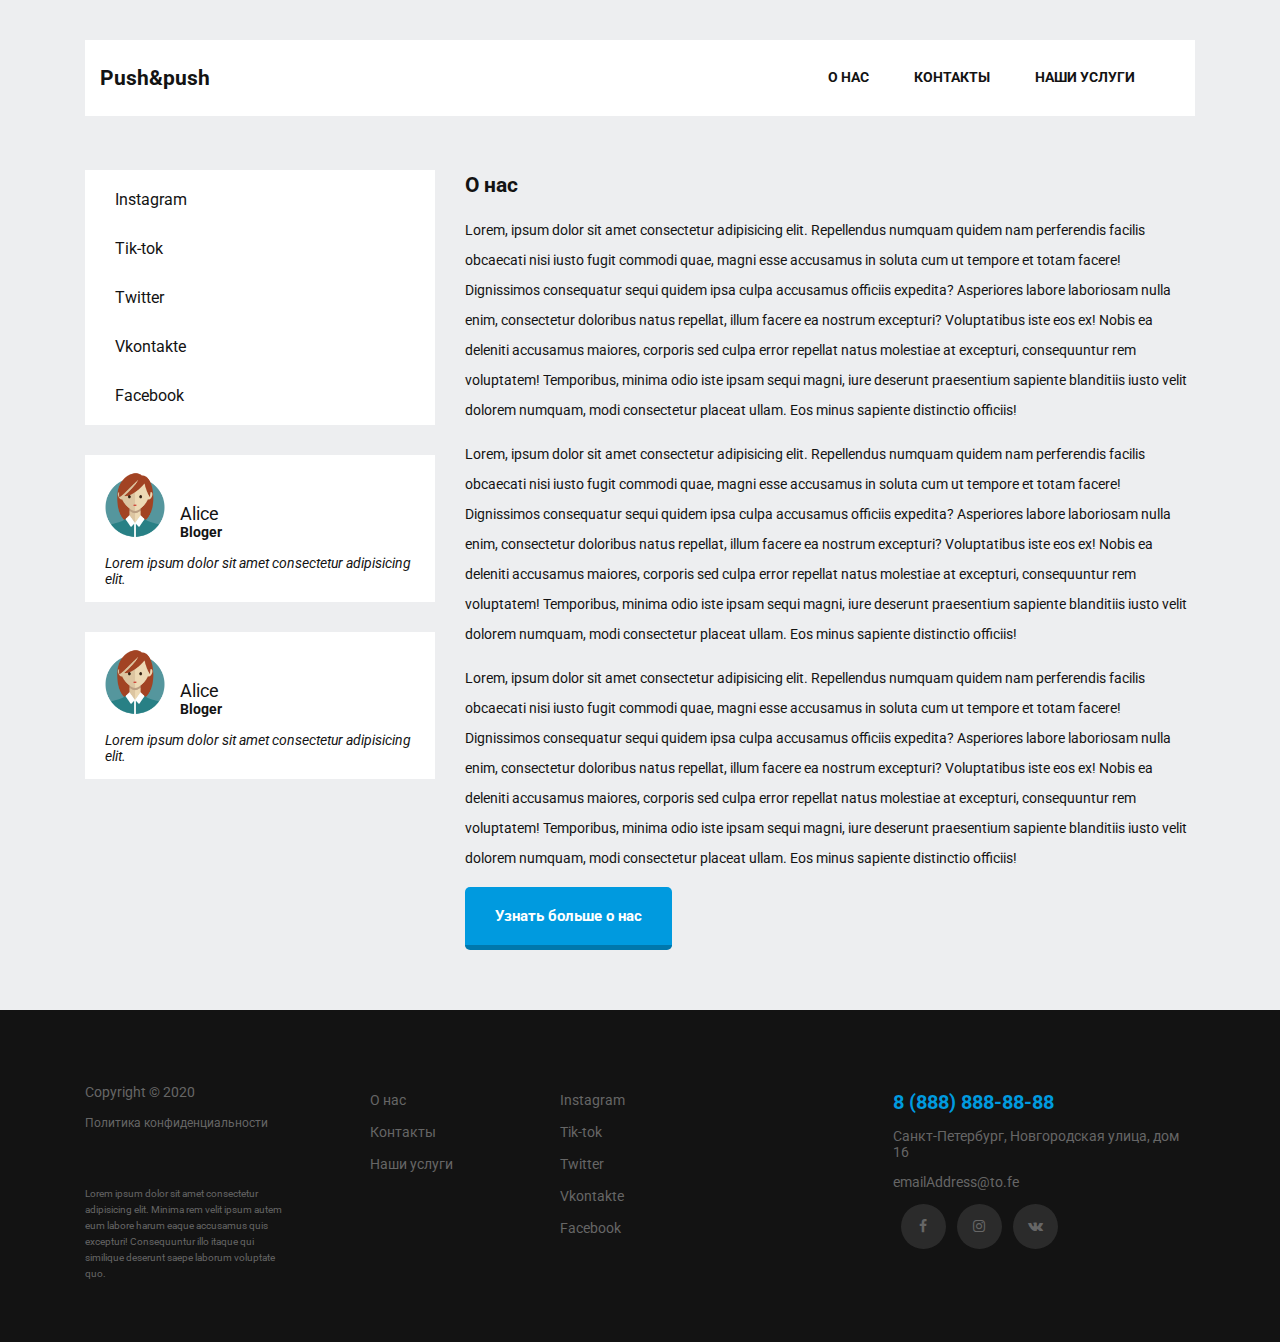
<file: index.html>
<!doctype html>
<html lang="en">

<head>
<!-- Required meta tags -->
<meta charset="utf-8">
<meta name="viewport" content="width=device-width, initial-scale=1, shrink-to-fit=no">

<!-- Bootstrap CSS -->
<link rel="stylesheet" href="css/bootstrap-grid.min.css">
<link rel="stylesheet" href="css/style.css">

<link href="https://fonts.googleapis.com/css2?family=Roboto:wght@400;700&display=swap" rel="stylesheet">


<title>Push&push</title>
</head>
<body id="top">
<div class="container">
  <div class="top-nav" >
    <div class="row justify-content-between align-items-center">
      <div class="col-xl col-lg-4">
        <div class="logo"><a>Push&push</a></div>
      </div>
      <!-- /.col-md -->
      <div class="col-xl col-lg-8">
        <button class="top-nav_btn">
          <i class="icon-menu"></i>
        </button>
        <ul class="top-nav_menu">
        </ul>
      </div>
      <!-- /.col-md -->
    </div>
    <!-- /.row -->
  </div>
  <!-- /.top-nav -->
  <div class="row">
    <div class="col-lg-4">
      <div class="left-sidebar">
        <div class="left-sidebar_btn">
          <span>Направления</span>
        </div>
        <ul class="left-sidebar_menu">
        </ul>

        <div class="left-sidebar_reviews">
          <div class="row"><img src="/img/avatar.png" alt="Avatar"><div class="reviews-info justify-content-end"><span>Alice</span><strong>Bloger</strong></div></div>
          <i>Lorem ipsum dolor sit amet consectetur adipisicing elit.</i>
        </div>
        <div class="left-sidebar_reviews">
          <div class="row"><img src="/img/avatar.png" alt="Avatar"><div class="reviews-info justify-content-end"><span>Alice</span><strong>Bloger</strong></div></div>
          <i>Lorem ipsum dolor sit amet consectetur adipisicing elit.</i>
        </div>
      </div>
    </div>
    <!-- /.col-md-4 -->
    <div class="col-lg-8">
      <h2 class="title-page">О нас</h2>
      <div class="content">
        
        <p>Lorem, ipsum dolor sit amet consectetur adipisicing elit.
          Repellendus numquam quidem nam perferendis facilis obcaecati nisi iusto fugit commodi quae,
          magni esse accusamus in soluta cum ut tempore et totam facere!
          Dignissimos consequatur sequi quidem ipsa culpa accusamus officiis expedita?
          Asperiores labore laboriosam nulla enim, consectetur doloribus natus repellat,
          illum facere ea nostrum excepturi? Voluptatibus iste eos ex! Nobis ea deleniti accusamus maiores,
          corporis sed culpa error repellat natus molestiae at excepturi, consequuntur rem voluptatem!
          Temporibus, minima odio iste ipsam sequi magni,
          iure deserunt praesentium sapiente blanditiis iusto velit dolorem numquam,
          modi consectetur placeat ullam. Eos minus sapiente distinctio officiis!</p>
          <p>Lorem, ipsum dolor sit amet consectetur adipisicing elit.
            Repellendus numquam quidem nam perferendis facilis obcaecati nisi iusto fugit commodi quae,
            magni esse accusamus in soluta cum ut tempore et totam facere!
            Dignissimos consequatur sequi quidem ipsa culpa accusamus officiis expedita?
            Asperiores labore laboriosam nulla enim, consectetur doloribus natus repellat,
            illum facere ea nostrum excepturi? Voluptatibus iste eos ex! Nobis ea deleniti accusamus maiores,
            corporis sed culpa error repellat natus molestiae at excepturi, consequuntur rem voluptatem!
            Temporibus, minima odio iste ipsam sequi magni,
            iure deserunt praesentium sapiente blanditiis iusto velit dolorem numquam,
            modi consectetur placeat ullam. Eos minus sapiente distinctio officiis!</p>
            <p>Lorem, ipsum dolor sit amet consectetur adipisicing elit.
              Repellendus numquam quidem nam perferendis facilis obcaecati nisi iusto fugit commodi quae,
              magni esse accusamus in soluta cum ut tempore et totam facere!
              Dignissimos consequatur sequi quidem ipsa culpa accusamus officiis expedita?
              Asperiores labore laboriosam nulla enim, consectetur doloribus natus repellat,
              illum facere ea nostrum excepturi? Voluptatibus iste eos ex! Nobis ea deleniti accusamus maiores,
              corporis sed culpa error repellat natus molestiae at excepturi, consequuntur rem voluptatem!
              Temporibus, minima odio iste ipsam sequi magni,
              iure deserunt praesentium sapiente blanditiis iusto velit dolorem numquam,
              modi consectetur placeat ullam. Eos minus sapiente distinctio officiis!</p>
              <a href="/about.html" class="btn btn-primary">Узнать больше о нас</a>
      </div>
      <div class="row item-list hide">
      </div>
    </div>
    <!-- /.col-md-8 -->
  </div>
  <!-- /.rov -->

</div>

</div>

<footer id="footer" class="footer">
  <div class="container">
  <div class="row justify-content-between">
    <div class="col-md-3">
      <div class="copy">
        <p>Copyright &#169 2020</p>
        <a href="#" class="footer-policy-link">Политика конфиденциальности</a>
        <small>Lorem ipsum dolor sit amet consectetur adipisicing elit.
          Minima rem velit ipsum autem eum labore harum eaque accusamus quis excepturi!
          Consequuntur illo itaque qui similique deserunt saepe laborum voluptate quo.</small>
      </div>
    </div>
    <div class="col-md-2 col-6">
      <ul class="footer_menu">
      </ul>
    </div>
    <div class="col-md col-6">
      <ul class="footer_menu-category">
      </ul>
    </div>
    <div class="col-md 3">
      <div class="footer-contacts">
        <p class="footer-contacts_phone">8 (888) 888-88-88</p>
        <p class="footer-contacts_address">Санкт-Петербург, Новгородская улица, дом 16</p>
        <p class="footer-contacts_email">emailAddress@to.fe</p>
        <div class="footer-social-links">
          <ul>
            <li><a href="#"><i class="icon-facebook"></i></a></li>
            <li><a href="#"><i class="icon-instagram"></i></a></li>
            <li><a href="#"><i class="icon-vkontakte"></i></a></li>
          </ul>
        </div>
      </div>
    </div>
  </div>
  </div>
  <!-- /.container -->
  <a href="#top" class="to-top"></a>
</footer>
 <div class="modal hide">
  <div class="modal-content">
    <div class="close">&times;</div>
    <h4>Заполните поля</h4>
    <p>Мы свяжемся с вами в ближайшее время</p>
    <div class="modal-form">
      <form action="">
        <input type="text" placeholder="Ваше имя">
        <input type="text" placeholder="Ваш телефон">
        <button type="submit" class="btn btn-primary modal-form_btn">Отправить заявку</button>
        <small>
          Нажимая кнопку, даю согласие на <a href="#">обработку персональных данных</a>
        </small>
      </form>
    </div>
  </div>
</div>

  <script src="https://code.jquery.com/jquery-3.3.1.slim.min.js"></script>
  <script src="/js/script.js"></script>
</body>
</html>
</file>
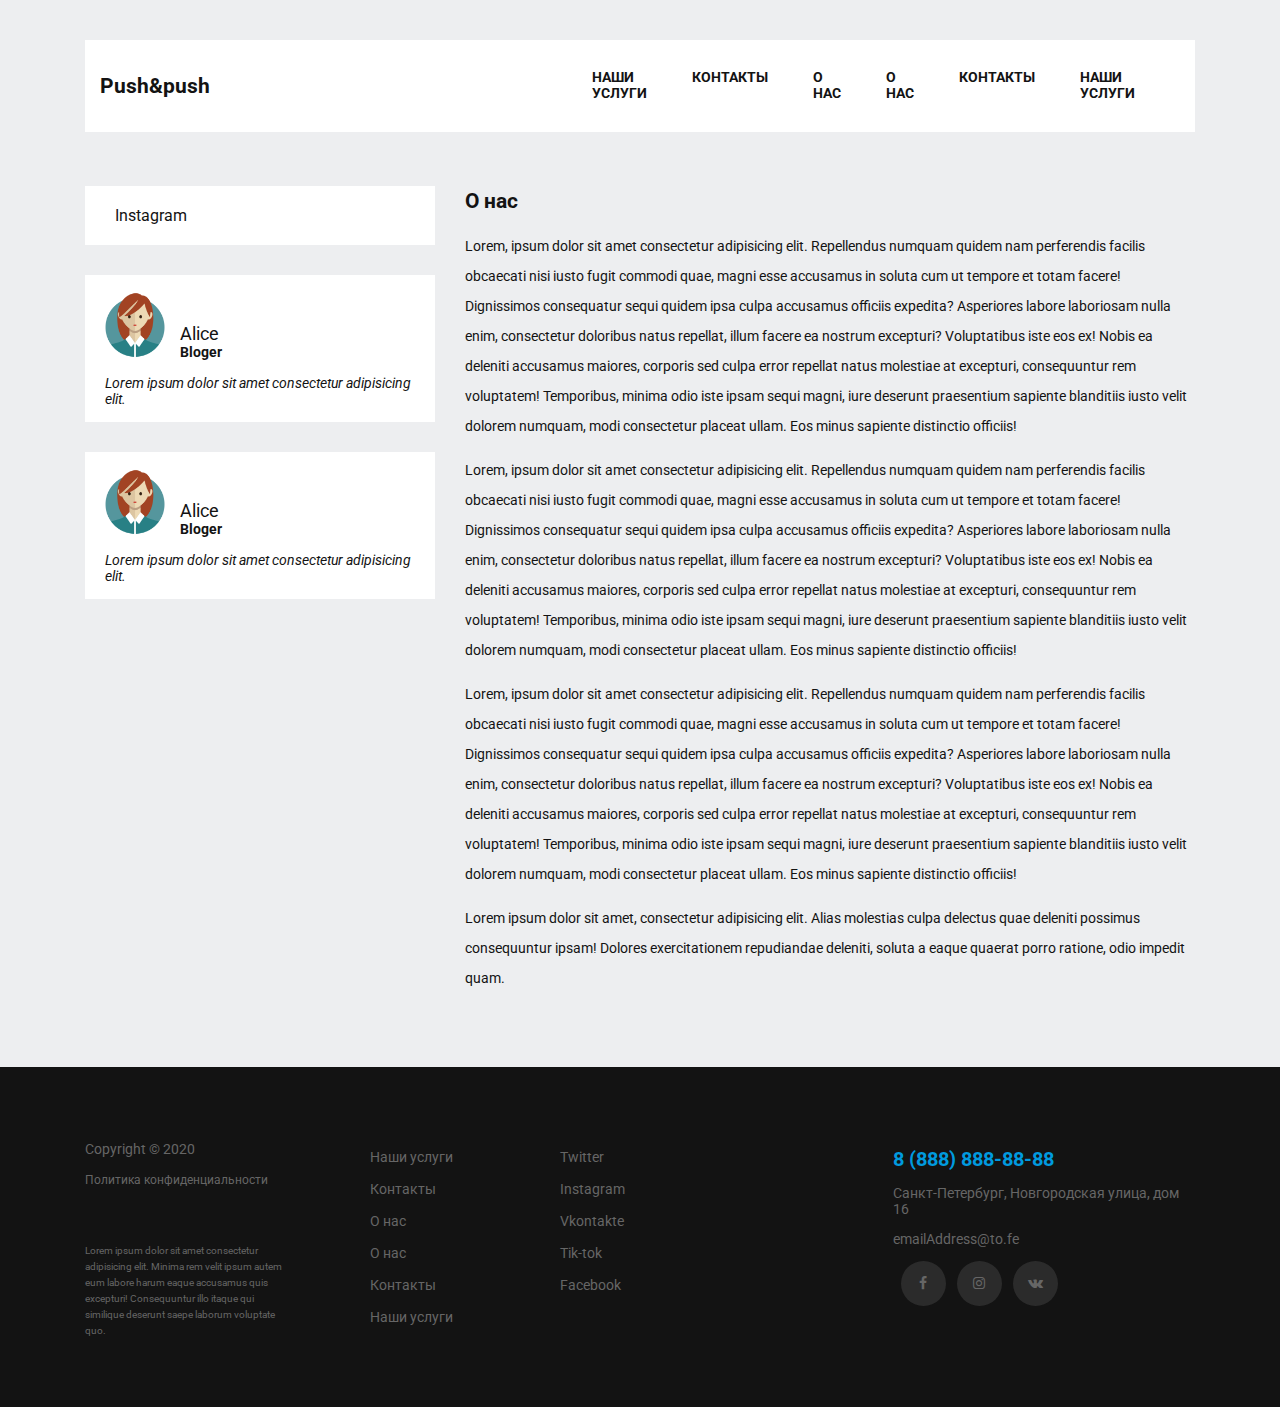
<file: about.html>
<!doctype html>
<html lang="en">

<head>
<!-- Required meta tags -->
<meta charset="utf-8">
<meta name="viewport" content="width=device-width, initial-scale=1, shrink-to-fit=no">

<!-- Bootstrap CSS -->
<link rel="stylesheet" href="css/bootstrap-grid.min.css">
<link rel="stylesheet" href="css/style.css">

<link href="https://fonts.googleapis.com/css2?family=Roboto:wght@400;700&display=swap" rel="stylesheet">


<title>Push&push</title>
</head>
<body>
<div class="container">
  <div class="top-nav">
    <div class="row justify-content-between align-items-center">
      <div class="col-xl col-lg-4">
        <div class="logo"><a href="index.html">Push&push</a></div>
      </div>
      <!-- /.col-md -->
      <div class="col-xl col-lg-8">
        <button class="top-nav_btn">
          <i class="icon-menu"></i>
        </button>
        <ul class="top-nav_menu">
          <li><a href="/service.html">Наши услуги</a></li>
          <li><a href="/contacts.html">Контакты</a></li>
          <li><a href="#">О нас</a></li>
        </ul>
      </div>
      <!-- /.col-md -->
    </div>
    <!-- /.row -->
  </div>
  <!-- /.top-nav -->

  <div class="row">
    <div class="col-lg-4">
      <div class="left-sidebar">
        <div class="left-sidebar_btn">
          <span>Направления</span>
        </div>
        <ul class="left-sidebar_menu">
        </ul>

        <div class="left-sidebar_reviews">
          <div class="row"><img src="/img/avatar.png" alt="Avatar"><div class="reviews-info justify-content-end"><span>Alice</span><strong>Bloger</strong></div></div>
          <i>Lorem ipsum dolor sit amet consectetur adipisicing elit.</i>
        </div>
        <div class="left-sidebar_reviews">
          <div class="row"><img src="/img/avatar.png" alt="Avatar"><div class="reviews-info justify-content-end"><span>Alice</span><strong>Bloger</strong></div></div>
          <i>Lorem ipsum dolor sit amet consectetur adipisicing elit.</i>
        </div>
      </div>
    </div>
    <!-- /.col-md-4 -->
    <div class="col-lg-8">
      <h2 class="category">О нас</h2>
      <div class="content">
        
        <p>Lorem, ipsum dolor sit amet consectetur adipisicing elit.
          Repellendus numquam quidem nam perferendis facilis obcaecati nisi iusto fugit commodi quae,
          magni esse accusamus in soluta cum ut tempore et totam facere!
          Dignissimos consequatur sequi quidem ipsa culpa accusamus officiis expedita?
          Asperiores labore laboriosam nulla enim, consectetur doloribus natus repellat,
          illum facere ea nostrum excepturi? Voluptatibus iste eos ex! Nobis ea deleniti accusamus maiores,
          corporis sed culpa error repellat natus molestiae at excepturi, consequuntur rem voluptatem!
          Temporibus, minima odio iste ipsam sequi magni,
          iure deserunt praesentium sapiente blanditiis iusto velit dolorem numquam,
          modi consectetur placeat ullam. Eos minus sapiente distinctio officiis!</p>
          <p>Lorem, ipsum dolor sit amet consectetur adipisicing elit.
            Repellendus numquam quidem nam perferendis facilis obcaecati nisi iusto fugit commodi quae,
            magni esse accusamus in soluta cum ut tempore et totam facere!
            Dignissimos consequatur sequi quidem ipsa culpa accusamus officiis expedita?
            Asperiores labore laboriosam nulla enim, consectetur doloribus natus repellat,
            illum facere ea nostrum excepturi? Voluptatibus iste eos ex! Nobis ea deleniti accusamus maiores,
            corporis sed culpa error repellat natus molestiae at excepturi, consequuntur rem voluptatem!
            Temporibus, minima odio iste ipsam sequi magni,
            iure deserunt praesentium sapiente blanditiis iusto velit dolorem numquam,
            modi consectetur placeat ullam. Eos minus sapiente distinctio officiis!</p>
            <p>Lorem, ipsum dolor sit amet consectetur adipisicing elit.
              Repellendus numquam quidem nam perferendis facilis obcaecati nisi iusto fugit commodi quae,
              magni esse accusamus in soluta cum ut tempore et totam facere!
              Dignissimos consequatur sequi quidem ipsa culpa accusamus officiis expedita?
              Asperiores labore laboriosam nulla enim, consectetur doloribus natus repellat,
              illum facere ea nostrum excepturi? Voluptatibus iste eos ex! Nobis ea deleniti accusamus maiores,
              corporis sed culpa error repellat natus molestiae at excepturi, consequuntur rem voluptatem!
              Temporibus, minima odio iste ipsam sequi magni,
              iure deserunt praesentium sapiente blanditiis iusto velit dolorem numquam,
              modi consectetur placeat ullam. Eos minus sapiente distinctio officiis!
              <p>Lorem ipsum dolor sit amet, consectetur adipisicing elit.
                Alias molestias culpa delectus quae deleniti possimus consequuntur ipsam!
                  Dolores exercitationem repudiandae deleniti,
                soluta a eaque quaerat porro ratione, odio impedit quam.</p>
      </div>
    </div>
    <!-- /.col-md-8 -->
  </div>
  <!-- /.rov -->

</div>

<footer id="footer" class="footer">
  <div class="container">
  <div class="row justify-content-between">
    <div class="col-md-3">
      <div class="copy">
        <p>Copyright &#169 2020</p>
        <a href="#" class="footer-policy-link">Политика конфиденциальности</a>
        <small>Lorem ipsum dolor sit amet consectetur adipisicing elit.
          Minima rem velit ipsum autem eum labore harum eaque accusamus quis excepturi!
          Consequuntur illo itaque qui similique deserunt saepe laborum voluptate quo.</small>
      </div>
    </div>
    <div class="col-md-2 col-6">
      <ul class="footer_menu">
        <li><a href="/service.html">Наши услуги</a></li>
        <li><a href="/contacts.html">Контакты</a></li>
        <li><a href="/about.html">О нас</a></li>
      </ul>
    </div>
    <div class="col-md col-6">
      <ul class="footer_menu">
        <li><a href="/category.html">Twitter</a></li>
        <li><a href="/category.html">Instagram</a></li>
        <li><a href="/category.html">Vkontakte</a></li>
        <li><a href="/category.html">Tik-tok</a></li>
        <li><a href="/category.html">Facebook</a></li>
      </ul>
    </div>
    <div class="col-md 3">
      <div class="footer-contacts">
        <p class="footer-contacts_phone">8 (888) 888-88-88</p>
        <p class="footer-contacts_address">Санкт-Петербург, Новгородская улица, дом 16</p>
        <p class="footer-contacts_email">emailAddress@to.fe</p>
        <div class="footer-social-links">
          <ul>
            <li><a href="#"><i class="icon-facebook"></i></a></li>
            <li><a href="#"><i class="icon-instagram"></i></a></li>
            <li><a href="#"><i class="icon-vkontakte"></i></a></li>
          </ul>
        </div>
      </div>
    </div>
  </div>
  </div>
  <!-- /.container -->
  <a href="#top" class="to-top"></a>
</footer>
<div class="modal hide">
  <div class="modal-content">
    <div class="close">&times;</div>
    <h4>Заполните поля</h4>
    <p>Мы свяжемся с вами в ближайшее время</p>
    <div class="modal-form">
      <form action="">
        <input type="text" placeholder="Ваше имя">
        <input type="text" placeholder="Ваш телефон">
        <button type="submit" class="btn btn-primary modal-form_btn">Отправить заявку</button>
        <small>
          Нажимая кнопку, даю согласие на <a href="#">обработку персональных данных</a>
        </small>
      </form>
    </div>
  </div>
</div>


  <script src="https://code.jquery.com/jquery-3.3.1.slim.min.js"></script>
  <script src="/js/script.js"></script>
</body>
</html>
</file>
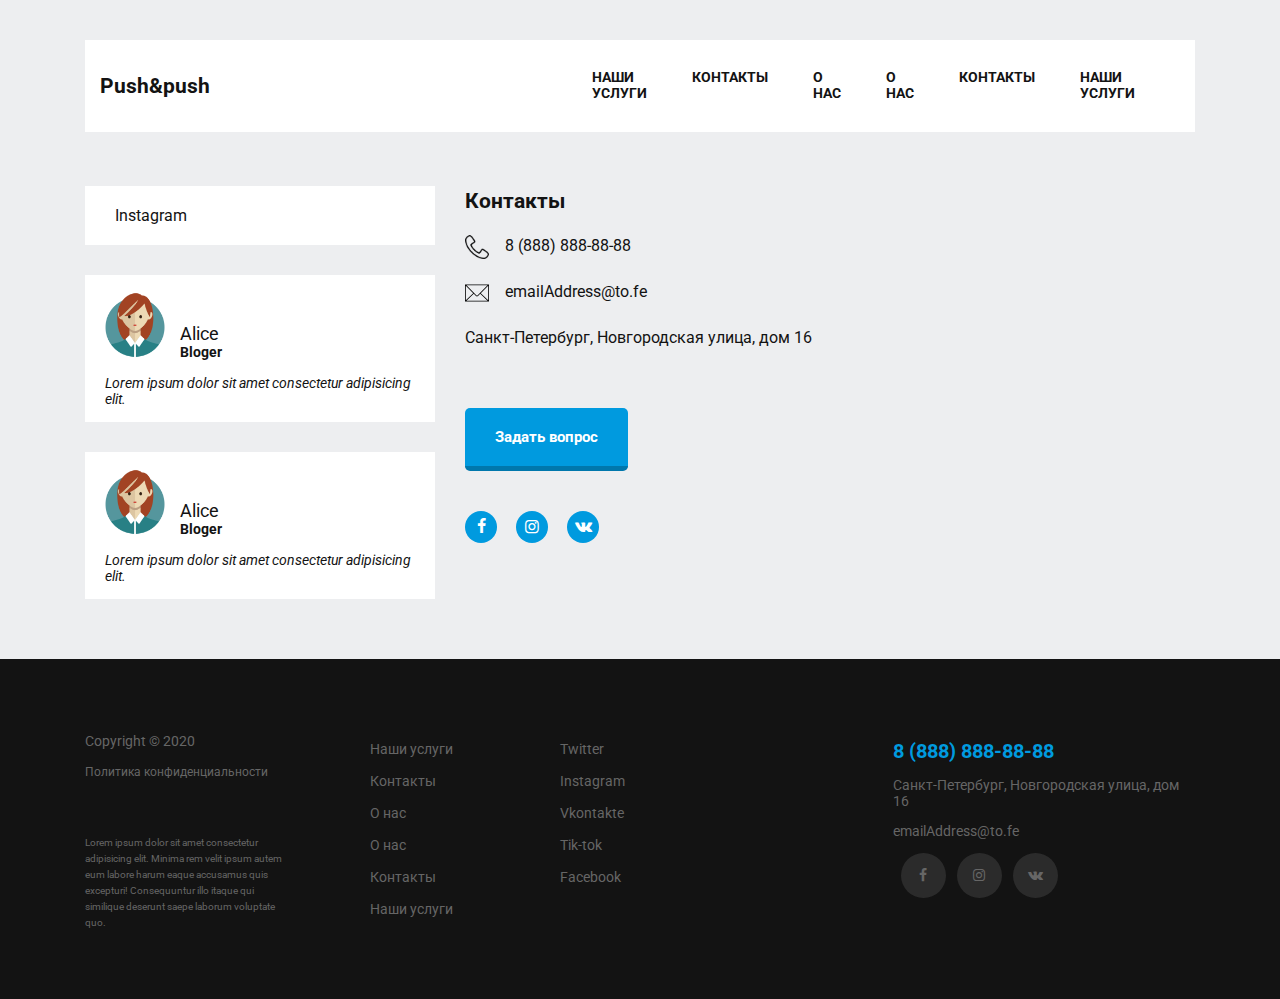
<file: contacts.html>
<!doctype html>
<html lang="en">

<head>
<!-- Required meta tags -->
<meta charset="utf-8">
<meta name="viewport" content="width=device-width, initial-scale=1, shrink-to-fit=no">

<!-- Bootstrap CSS -->
<link rel="stylesheet" href="css/bootstrap-grid.min.css">
<link rel="stylesheet" href="css/style.css">

<link href="https://fonts.googleapis.com/css2?family=Roboto:wght@400;700&display=swap" rel="stylesheet">


<title>Push&push</title>
</head>
<body>
<div class="container">
  <div class="top-nav">
    <div class="row justify-content-between align-items-center">
      <div class="col-xl col-lg-4">
        <div class="logo"><a href="index.html">Push&push</a></div>
      </div>
      <!-- /.col-md -->
      <div class="col-xl col-lg-8">
        <button class="top-nav_btn">
          <i class="icon-menu"></i>
        </button>
        <ul class="top-nav_menu">
          <li><a href="/service.html">Наши услуги</a></li>
          <li><a href="#">Контакты</a></li>
          <li><a href="/about.html">О нас</a></li>
        </ul>
      </div>
      <!-- /.col-md -->
    </div>
    <!-- /.row -->
  </div>
  <!-- /.top-nav -->

  <div class="row">
    <div class="col-lg-4">
      <div class="left-sidebar">
        <div class="left-sidebar_btn">
          <span>Направления</span>
        </div>
        <ul class="left-sidebar_menu">
        </ul>

        <div class="left-sidebar_reviews">
          <div class="row"><img src="/img/avatar.png" alt="Avatar"><div class="reviews-info justify-content-end"><span>Alice</span><strong>Bloger</strong></div></div>
          <i>Lorem ipsum dolor sit amet consectetur adipisicing elit.</i>
        </div>
        <div class="left-sidebar_reviews">
          <div class="row"><img src="/img/avatar.png" alt="Avatar"><div class="reviews-info justify-content-end"><span>Alice</span><strong>Bloger</strong></div></div>
          <i>Lorem ipsum dolor sit amet consectetur adipisicing elit.</i>
        </div>
      </div>
    </div>
    <!-- /.col-md-4 -->
    <div class="col-lg-8">
      <div class="content">
        <h2>Контакты</h2>
        <div class="contacts">
          <p class="contacts-phone">
            <img class="contacts-img" src="/img/phone-handset_icon-icons.com_48252.png" alt="phone">
            8 (888) 888-88-88</p>
          <p class="contscts-mail">
            <img class="contacts-img" src="/img/letter_icon-icons.com_67753.svg" alt="mail">
            emailAddress@to.fe</p>
          <p class="contacts-address">Санкт-Петербург, Новгородская улица, дом 16</p>
          <a href="/about.html" class="btn btn-primary contacts-btn">Задать вопрос</a>
          <div class="contacts-social-links">
            <ul>
              <li><a href="#"><i class="icon-facebook"></i></a></li>
              <li><a href="#"><i class="icon-instagram"></i></a></li>
              <li><a href="#"><i class="icon-vkontakte"></i></a></li>
            </ul>
          </div>
        </div>
        
      </div>
    </div>
    <!-- /.col-md-8 -->
  </div>
  <!-- /.rov -->

</div>

<footer id="footer" class="footer">
  <div class="container">
  <div class="row justify-content-between">
    <div class="col-md-3">
      <div class="copy">
        <p>Copyright &#169 2020</p>
        <a href="#" class="footer-policy-link">Политика конфиденциальности</a>
        <small>Lorem ipsum dolor sit amet consectetur adipisicing elit.
          Minima rem velit ipsum autem eum labore harum eaque accusamus quis excepturi!
          Consequuntur illo itaque qui similique deserunt saepe laborum voluptate quo.</small>
      </div>
    </div>
    <div class="col-md-2 col-6">
      <ul class="footer_menu">
        <li><a href="/service.html">Наши услуги</a></li>
        <li><a href="#">Контакты</a></li>
        <li><a href="/about.html">О нас</a></li>
      </ul>
    </div>
    <div class="col-md col-6">
      <ul class="footer_menu">
        <li><a href="/category.html">Twitter</a></li>
        <li><a href="/category.html">Instagram</a></li>
        <li><a href="/category.html">Vkontakte</a></li>
        <li><a href="/category.html">Tik-tok</a></li>
        <li><a href="/category.html">Facebook</a></li>
      </ul>
    </div>
    <div class="col-md 3">
      <div class="footer-contacts">
        <p class="footer-contacts_phone">8 (888) 888-88-88</p>
        <p class="footer-contacts_address">Санкт-Петербург, Новгородская улица, дом 16</p>
        <p class="footer-contacts_email">emailAddress@to.fe</p>
        <div class="footer-social-links">
          <ul>
            <li><a href="#"><i class="icon-facebook"></i></a></li>
            <li><a href="#"><i class="icon-instagram"></i></a></li>
            <li><a href="#"><i class="icon-vkontakte"></i></a></li>
          </ul>
        </div>
      </div>
    </div>
  </div>
  </div>
  <!-- /.container -->
  <a href="#top" class="to-top"></a>
</footer>


  <script src="https://code.jquery.com/jquery-3.3.1.slim.min.js"></script>
  <script src="/js/script.js"></script>
</body>
</html>
</file>
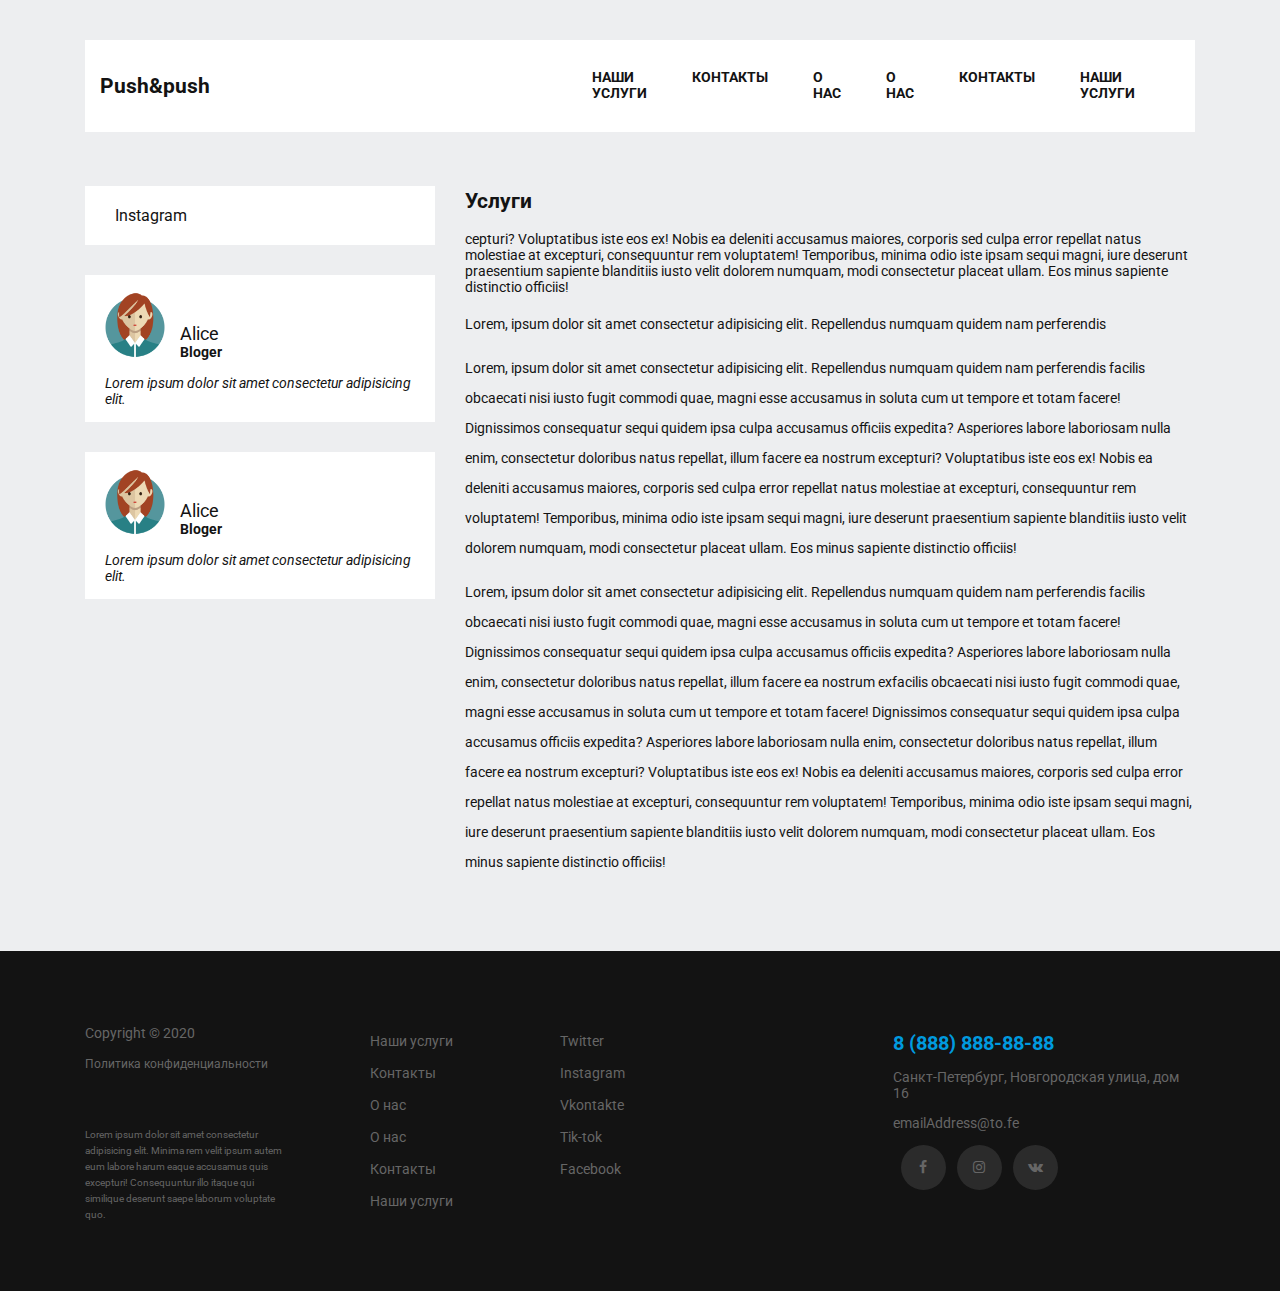
<file: service.html>
<!doctype html>
<html lang="en">

<head>
<!-- Required meta tags -->
<meta charset="utf-8">
<meta name="viewport" content="width=device-width, initial-scale=1, shrink-to-fit=no">

<!-- Bootstrap CSS -->
<link rel="stylesheet" href="css/bootstrap-grid.min.css">
<link rel="stylesheet" href="css/style.css">

<link href="https://fonts.googleapis.com/css2?family=Roboto:wght@400;700&display=swap" rel="stylesheet">


<title>Push&push</title>
</head>
<body>
<div class="container">
  <div class="top-nav">
    <div class="row justify-content-between align-items-center">
      <div class="col-xl col-lg-4">
        <div class="logo"><a href="index.html">Push&push</a></div>
      </div>
      <!-- /.col-md -->
      <div class="col-xl col-lg-8">
        <button class="top-nav_btn">
          <i class="icon-menu"></i>
        </button>
        <ul class="top-nav_menu">
          <li><a href="#">Наши услуги</a></li>
          <li><a href="/contacts.html">Контакты</a></li>
          <li><a href="/about.html">О нас</a></li>
        </ul>
      </div>
      <!-- /.col-md -->
    </div>
    <!-- /.row -->
  </div>
  <!-- /.top-nav -->

  <div class="row">
    <div class="col-lg-4">
      <div class="left-sidebar">
        <div class="left-sidebar_btn">
          <span>Направления</span>
        </div>
        <ul class="left-sidebar_menu">
        </ul>

        <div class="left-sidebar_reviews">
          <div class="row"><img src="/img/avatar.png" alt="Avatar"><div class="reviews-info justify-content-end"><span>Alice</span><strong>Bloger</strong></div></div>
          <i>Lorem ipsum dolor sit amet consectetur adipisicing elit.</i>
        </div>
        <div class="left-sidebar_reviews">
          <div class="row"><img src="/img/avatar.png" alt="Avatar"><div class="reviews-info justify-content-end"><span>Alice</span><strong>Bloger</strong></div></div>
          <i>Lorem ipsum dolor sit amet consectetur adipisicing elit.</i>
        </div>
      </div>
    </div>
    <!-- /.col-md-4 -->
    <div class="col-lg-8">
      <div class="content">
        <h2>Услуги</h2>
        cepturi? Voluptatibus iste eos ex! Nobis ea deleniti accusamus maiores,
            corporis sed culpa error repellat natus molestiae at excepturi, consequuntur rem voluptatem!
            Temporibus, minima odio iste ipsam sequi magni,
            iure deserunt praesentium sapiente blanditiis iusto velit dolorem numquam,
            modi consectetur placeat ullam. Eos minus sapiente distinctio officiis!</p>
            <p>Lorem, ipsum dolor sit amet consectetur adipisicing elit.
              Repellendus numquam quidem nam perferendis <p>Lorem, ipsum dolor sit amet consectetur adipisicing elit.
          Repellendus numquam quidem nam perferendis facilis obcaecati nisi iusto fugit commodi quae,
          magni esse accusamus in soluta cum ut tempore et totam facere!
          Dignissimos consequatur sequi quidem ipsa culpa accusamus officiis expedita?
          Asperiores labore laboriosam nulla enim, consectetur doloribus natus repellat,
          illum facere ea nostrum excepturi? Voluptatibus iste eos ex! Nobis ea deleniti accusamus maiores,
          corporis sed culpa error repellat natus molestiae at excepturi, consequuntur rem voluptatem!
          Temporibus, minima odio iste ipsam sequi magni,
          iure deserunt praesentium sapiente blanditiis iusto velit dolorem numquam,
          modi consectetur placeat ullam. Eos minus sapiente distinctio officiis!</p>
          <p>Lorem, ipsum dolor sit amet consectetur adipisicing elit.
            Repellendus numquam quidem nam perferendis facilis obcaecati nisi iusto fugit commodi quae,
            magni esse accusamus in soluta cum ut tempore et totam facere!
            Dignissimos consequatur sequi quidem ipsa culpa accusamus officiis expedita?
            Asperiores labore laboriosam nulla enim, consectetur doloribus natus repellat,
            illum facere ea nostrum exfacilis obcaecati nisi iusto fugit commodi quae,
              magni esse accusamus in soluta cum ut tempore et totam facere!
              Dignissimos consequatur sequi quidem ipsa culpa accusamus officiis expedita?
              Asperiores labore laboriosam nulla enim, consectetur doloribus natus repellat,
              illum facere ea nostrum excepturi? Voluptatibus iste eos ex! Nobis ea deleniti accusamus maiores,
              corporis sed culpa error repellat natus molestiae at excepturi, consequuntur rem voluptatem!
              Temporibus, minima odio iste ipsam sequi magni,
              iure deserunt praesentium sapiente blanditiis iusto velit dolorem numquam,
              modi consectetur placeat ullam. Eos minus sapiente distinctio officiis!</p>
      </div>
    </div>
    <!-- /.col-md-8 -->
  </div>
  <!-- /.rov -->

</div>

<footer id="footer" class="footer">
  <div class="container">
  <div class="row justify-content-between">
    <div class="col-md-3">
      <div class="copy">
        <p>Copyright &#169 2020</p>
        <a href="#" class="footer-policy-link">Политика конфиденциальности</a>
        <small>Lorem ipsum dolor sit amet consectetur adipisicing elit.
          Minima rem velit ipsum autem eum labore harum eaque accusamus quis excepturi!
          Consequuntur illo itaque qui similique deserunt saepe laborum voluptate quo.</small>
      </div>
    </div>
    <div class="col-md-2 col-6">
      <ul class="footer_menu">
        <li><a href="#">Наши услуги</a></li>
        <li><a href="/contacts.html">Контакты</a></li>
        <li><a href="/about.html">О нас</a></li>
      </ul>
    </div>
    <div class="col-md col-6">
      <ul class="footer_menu">
        <li><a href="/category.html">Twitter</a></li>
        <li><a href="/category.html">Instagram</a></li>
        <li><a href="/category.html">Vkontakte</a></li>
        <li><a href="/category.html">Tik-tok</a></li>
        <li><a href="/category.html">Facebook</a></li>
      </ul>
    </div>
    <div class="col-md 3">
      <div class="footer-contacts">
        <p class="footer-contacts_phone">8 (888) 888-88-88</p>
        <p class="footer-contacts_address">Санкт-Петербург, Новгородская улица, дом 16</p>
        <p class="footer-contacts_email">emailAddress@to.fe</p>
        <div class="footer-social-links">
          <ul>
            <li><a href="#"><i class="icon-facebook"></i></a></li>
            <li><a href="#"><i class="icon-instagram"></i></a></li>
            <li><a href="#"><i class="icon-vkontakte"></i></a></li>
          </ul>
        </div>
      </div>
    </div>
  </div>
  </div>
  <!-- /.container -->
  <a href="#top" class="to-top"></a>
</footer>


  <script src="https://code.jquery.com/jquery-3.3.1.slim.min.js"></script>
  <script src="/js/script.js"></script>
</body>
</html>
</file>
<file: css/style.css>
@charset "UTF-8";
@font-face {
  font-family: 'fontello';
  src: url("../fonts/fontello.eot?68148228");
  src: url("../fonts/fontello.eot?68148228#iefix") format("embedded-opentype"), url("../fonts/fontello.woff2?68148228") format("woff2"), url("../fonts/fontello.woff?68148228") format("woff"), url("../fonts/fontello.ttf?68148228") format("truetype"), url("../fonts/fontello.svg?68148228#fontello") format("svg");
  font-weight: normal;
  font-style: normal; }
/* Chrome hack: SVG is rendered more smooth in Windozze. 100% magic, uncomment if you need it. */
/* Note, that will break hinting! In other OS-es font will be not as sharp as it could be */
/*
@media screen and (-webkit-min-device-pixel-ratio:0) {
  @font-face {
    font-family: 'fontello';
    src: url('../font/fontello.svg?68148228#fontello') format('svg');
  }
}
*/
[class^="icon-"]:before, [class*=" icon-"]:before {
  font-family: "fontello";
  font-style: normal;
  font-weight: normal;
  speak: never;
  display: inline-block;
  text-decoration: inherit;
  width: 1em;
  margin-right: .2em;
  text-align: center;
  /* opacity: .8; */
  /* For safety - reset parent styles, that can break glyph codes*/
  font-variant: normal;
  text-transform: none;
  /* fix buttons height, for twitter bootstrap */
  line-height: 1em;
  /* Animation center compensation - margins should be symmetric */
  /* remove if not needed */
  margin-left: .2em;
  /* you can be more comfortable with increased icons size */
  /* font-size: 120%; */
  /* Font smoothing. That was taken from TWBS */
  -webkit-font-smoothing: antialiased;
  -moz-osx-font-smoothing: grayscale;
  /* Uncomment for 3D effect */
  /* text-shadow: 1px 1px 1px rgba(127, 127, 127, 0.3); */ }

.icon-menu:before {
  content: '\e800'; }

/* '' */
.icon-facebook:before {
  content: '\f09a'; }

/* '' */
.icon-instagram:before {
  content: '\f16d'; }

/* '' */
.icon-vkontakte:before {
  content: '\f189'; }

/* '' */
html {
  font-size: 10px;
  outline: none}

body {
  background-color: #edeef0;
  color: #131313;
  font-family: "Roboto", sans-serif;
  padding-top: 40px;
  margin: 0;
  font-size: 14px; }

.btn {
  padding: 20px 30px;
  display: inline-block;
  color: #ffffff;
  border: none;
  border-radius: 5px;
  text-decoration: none;
  font-size: 15px;
  font-weight: 700; }
  .btn-primary {
    background-color: #009adf;
    border-bottom: 5px solid #0077ac; }
    .btn-primary:hover {
      background-color: #00a1e9; }

.top-nav {
  background-color: #ffffff;
  padding: 15px;
  margin-bottom: 4rem;
  position: relative; }
  .top-nav_btn {
    display: none;
    width: 30px;
    height: 30px;
    background-color: transparent;
    border: none;
    font-size: 18px;
    position: absolute;
    right: 15px;
    top: -27px; }
    .top-nav_btn:hover {
      cursor: pointer; }
  .top-nav .logo {
    font-size: 1.5em;
    font-weight: 700;
    cursor: pointer;}
    .top-nav .logo a {
      text-decoration: none;
      color: #131313; }
      .top-nav .logo a:hover {
        color: #575757; }
  .top-nav_menu {
    list-style: none;
    padding: 0;
    display: flex;
    justify-content: flex-end;
  }
    .top-nav_menu li {
      margin-right: 45px;
      cursor: pointer; }
      .top-nav_menu li a {
        text-transform: uppercase;
        text-decoration: none;
        font-weight: 700;
        color: #131313; }
        .top-nav_menu li a::after {
          content: "";
          display: block;
          width: 100%;
          height: 2px;
          background-color: #009adf;
          transform: translateY(30px) scale(0);
          transition: all 0.3s; }
        .top-nav_menu li a:hover::after {
          transform: translateY(30px) scale(1);
          transition: all 0.3s; }

.left-sidebar_btn {
  display: none;
  background-color: #ffffff;
  padding: 15px;
  position: relative; }
  .left-sidebar_btn:hover {
    cursor: pointer; }
  .left-sidebar_btn::after {
    content: "";
    display: inline-block;
    position: absolute;
    width: 15px;
    height: 15px;
    right: 15px;
    top: 50%;
    margin-top: -10px;
    border-bottom: 2px solid #131313;
    border-right: 2px solid #131313;
    transform: rotate(45deg); }
.left-sidebar_menu {
  background-color: #ffffff;
  list-style: none;
  padding: 0;
  cursor: default;}
  .left-sidebar_menu li {
    transition: all 0.2s; }
    .left-sidebar_menu li:first-child a {
      padding-top: 20px; }
    .left-sidebar_menu li:last-child a {
      padding-bottom: 20px; }
    .left-sidebar_menu li:hover {
      background-color: #009adf; }
    .left-sidebar_menu li:hover > a {
      color: #ffffff; }
    .left-sidebar_menu li a {
      display: block;
      padding: 15px 30px;
      text-decoration: none;
      color: #131313;
      font-size: 16px;
      font-weight: 400; }
.left-sidebar_reviews {
  background-color: #ffffff;
  margin-top: 30px;
  padding: 15px 20px; }
  .left-sidebar_reviews img {
    width: 70px;
    height: 70px;
    margin-left: 10px;
    padding: 0; }
  .left-sidebar_reviews .reviews-info {
    display: flex;
    flex-direction: column;
    margin-left: 10px; }
    .left-sidebar_reviews .reviews-info span {
      font-size: 1.25em; }
  .left-sidebar_reviews .row {
    margin-bottom: 15px; }
.title-page h2 {
  font-size: 24px;
}
.content p {
  line-height: 30px; }

.footer {
  background-color: #131313;
  color: #666666;
  padding: 60px 0;
  margin-top: 60px; }
  .to-top {
    height: 30px;
    width: 30px;
    background: linear-gradient(135deg, #edeef0 50%, transparent 50%);
    transform: rotate(45deg);
    position: fixed;
    right: 40px;
    bottom: 70px;
    display: none;
    transition: all 0.5s;
  }
  .footer-policy-link {
    font-size: 12px; }
  .footer p {
    margin-bottom: 14px; }
  .footer small {
    display: block;
    margin-top: 56px;
    line-height: 16px;
    font-size: 10px;
    max-width: 80%; }
  .footer a {
    text-decoration: none;
    color: #666666; }
    .footer a:hover {
      color: #ffffff; }
  .footer ul {
    list-style: none;
    padding: 0; }
    .footer ul li {
      line-height: 32px;
      cursor: pointer;}
  .footer-contacts, .footer-social-links {
    text-align: right; }
    .footer-contacts_phone {
      font-weight: 700;
      font-size: 20px;
      color: #009adf; }
  .footer-social-links li {
    display: inline-block; }
    .footer-social-links li a {
      display: inline-block;
      height: 45px;
      width: 45px;
      background-color: rgba(255, 255, 255, 0.1);
      text-align: center;
      border-radius: 50%;
      line-height: 45px;
      transition: all 0.2s;
      margin-left: 8px; }
      .footer-social-links li a:hover {
        background-color: rgba(255, 255, 255, 0.8);
        color: #131313;
        transition: all 0.2s; }

.contacts {
  font-size: 16px; }
  .contacts img {
    width: 24px; }
  .contacts-img {
    margin-right: 12px;
    vertical-align: middle; }
  .contacts-address {
    display: block;
    margin-bottom: 20px;
    line-height: 2; }
  .contacts-btn {
    margin-top: 35px; }
  .contacts-social-links ul {
    list-style: none;
    padding: 0;
    margin-top: 40px; }
    .contacts-social-links ul li {
      display: inline-block; }
      .contacts-social-links ul li a {
        display: inline-block;
        background-color: #009adf;
        color: #ffffff;
        margin-right: 15px;
        width: 32px;
        height: 32px;
        text-align: center;
        line-height: 32px;
        border-radius: 50%; }

.object-card {
  background-color: #ffffff;
  padding: 30px;
  margin-bottom: 30px; }
  .object-card_title {
    display: block;
    color: #009adf; }
  .object-card_price {
    display: block;
    font-size: 20px;
    font-weight: 700;
    color: #009adf;
    text-align: center; }
  .object-card_btn {
    display: block;
    text-align: center; }

.modal {
  display: block;
  background-color: rgba(0, 0, 0, 0.4);
  position: fixed;
  left: 0;
  top: 0;
  bottom: 0;
  right: 0;
  width: 100%;
  height: 100%;
  box-sizing: border-box;
}
  .modal-content {
    position: relative;
    background-color: #ffffff;
    padding: 30px 50px;
    width: 100%;
    max-width: 370px;
    margin: 50px auto;
    text-align: center; }
    .modal-content .close {
      position: absolute;
      right: 15px;
      top: 15px;
      line-height: 1;
      font-size: 20px;
      opacity: 0.5; }
      .modal-content .close:hover {
        cursor: pointer; }
    .modal-content h4 {
      margin-top: 0;
      font-size: 18px;
      color: #009adf; }
    .modal-content p {
      font-size: 12px;
      margin-top: 0;
      margin-bottom: 0; }
  .modal-form {
    margin-top: 37px; }
    .modal-form input {
      display: block;
      width: 100%;
      border: 1px solid rgba(19, 19, 19, 0.15);
      font-size: 15px;
      border-radius: 4px;
      padding: 20px;
      margin-bottom: 10px; }
    .modal-form_btn {
      display: block;
      width: 100%;
      margin-bottom: 20px; }
    .modal-form small {
      text-align: center;
      font-size: 14px; }
    .hide {
      display: none;
    }

@media (max-width: 767px) {
  .top-nav_btn {
    display: block; }
  .top-nav_menu {
    flex-direction: column;
    display: none; }
    .top-nav_menu__active {
      display: flex;
      margin-bottom: 0; }
    .top-nav_menu li {
      line-height: 2; }
      .top-nav_menu li a::after {
        display: none; }

  .left-sidebar_btn {
    display: block; }
  .left-sidebar_menu {
    display: none; }
    .left-sidebar_menu__active {
      display: block; }
  .left-sidebar_reviews {
    display: none; }

  .copy {
    text-align: center; }
    .copy small {
      display: block;
      margin: 36px auto; } }
.footer-contacts, .footer-social-links {
  text-align: left; }
  .to-top {
    display: none;
  }

@media (min-width: 767px) and (max-width: 991px) {
  .top-nav_btn {
    display: block; }
  .top-nav_menu {
    display: none;
    justify-content: space-around; }
    .top-nav_menu__active {
      display: flex;
      margin-bottom: 0; }
    .top-nav_menu li {
      margin-right: 0; }

  .left-sidebar_btn {
    display: block; }
  .left-sidebar_menu {
    display: none; }
    .left-sidebar_menu__active {
      display: block; }
  .left-sidebar_reviews {
    display: none; } }

/*# sourceMappingURL=style.css.map */
</file>
